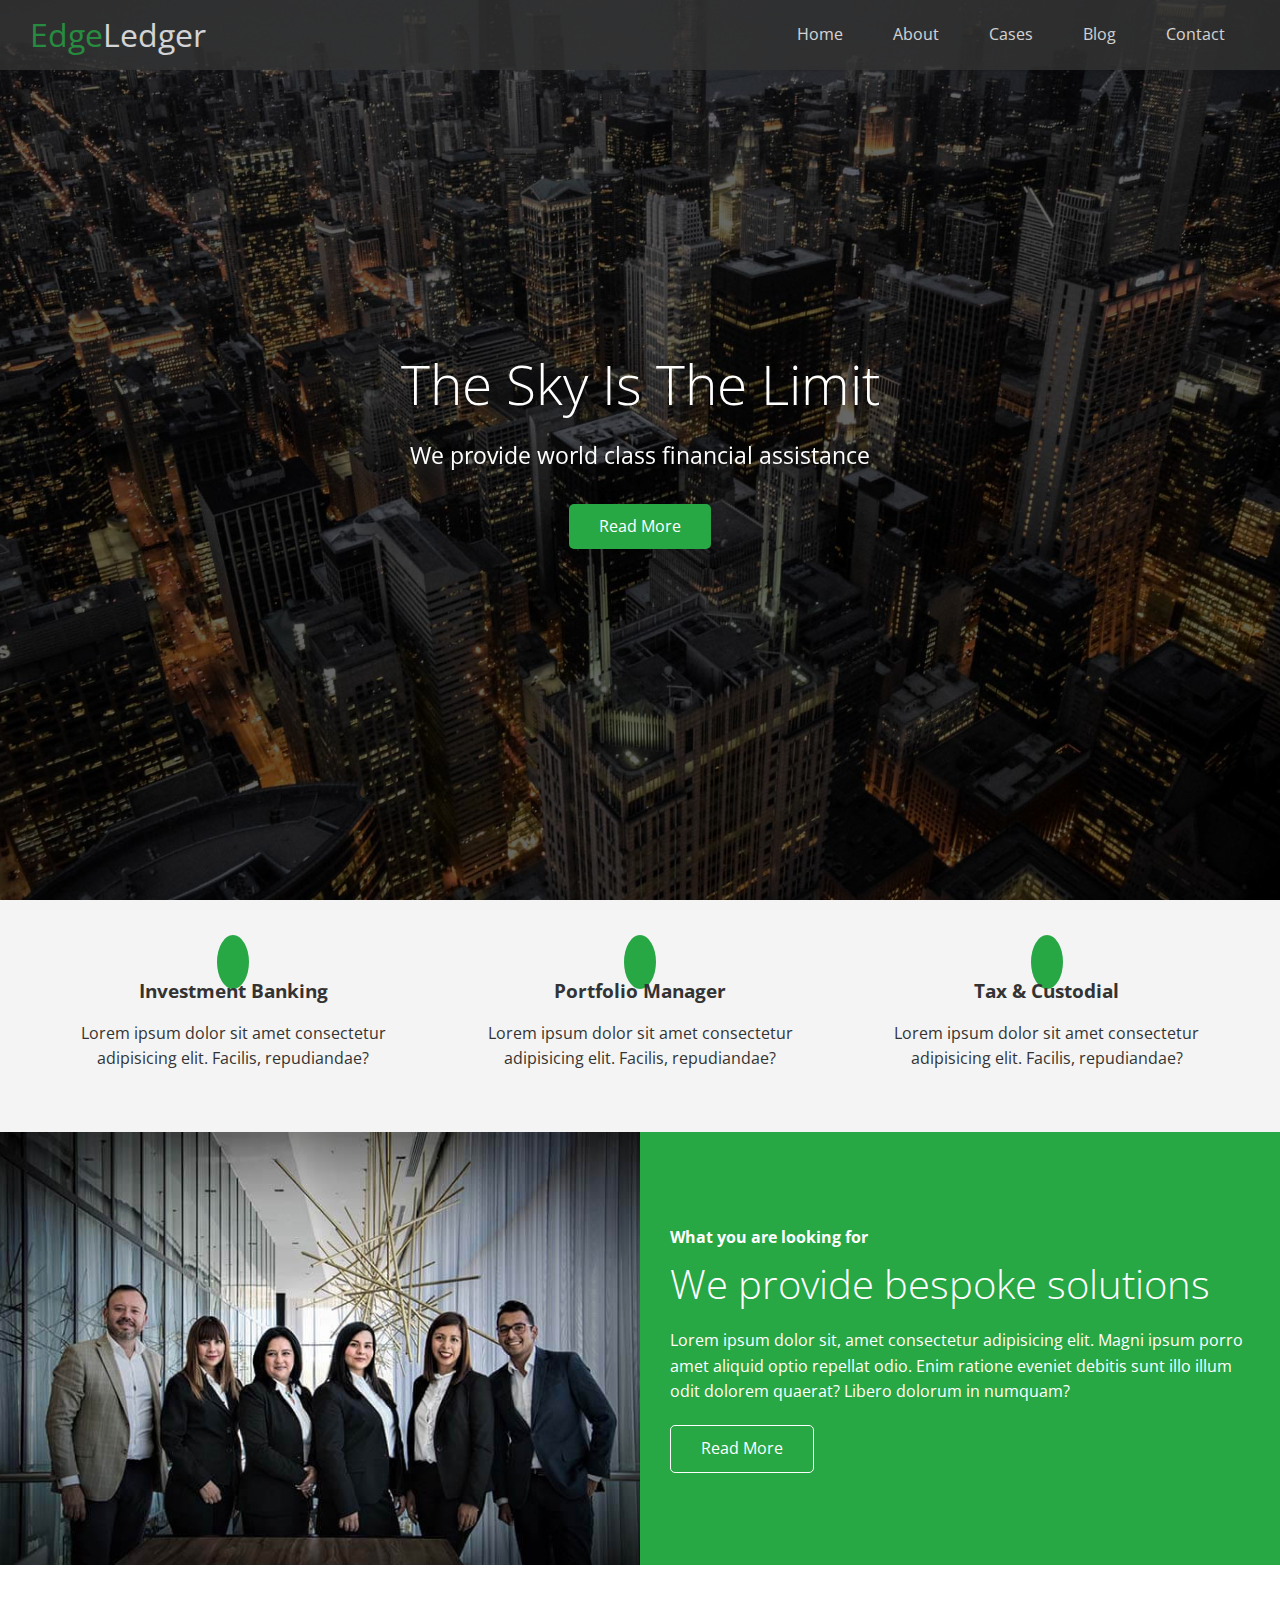
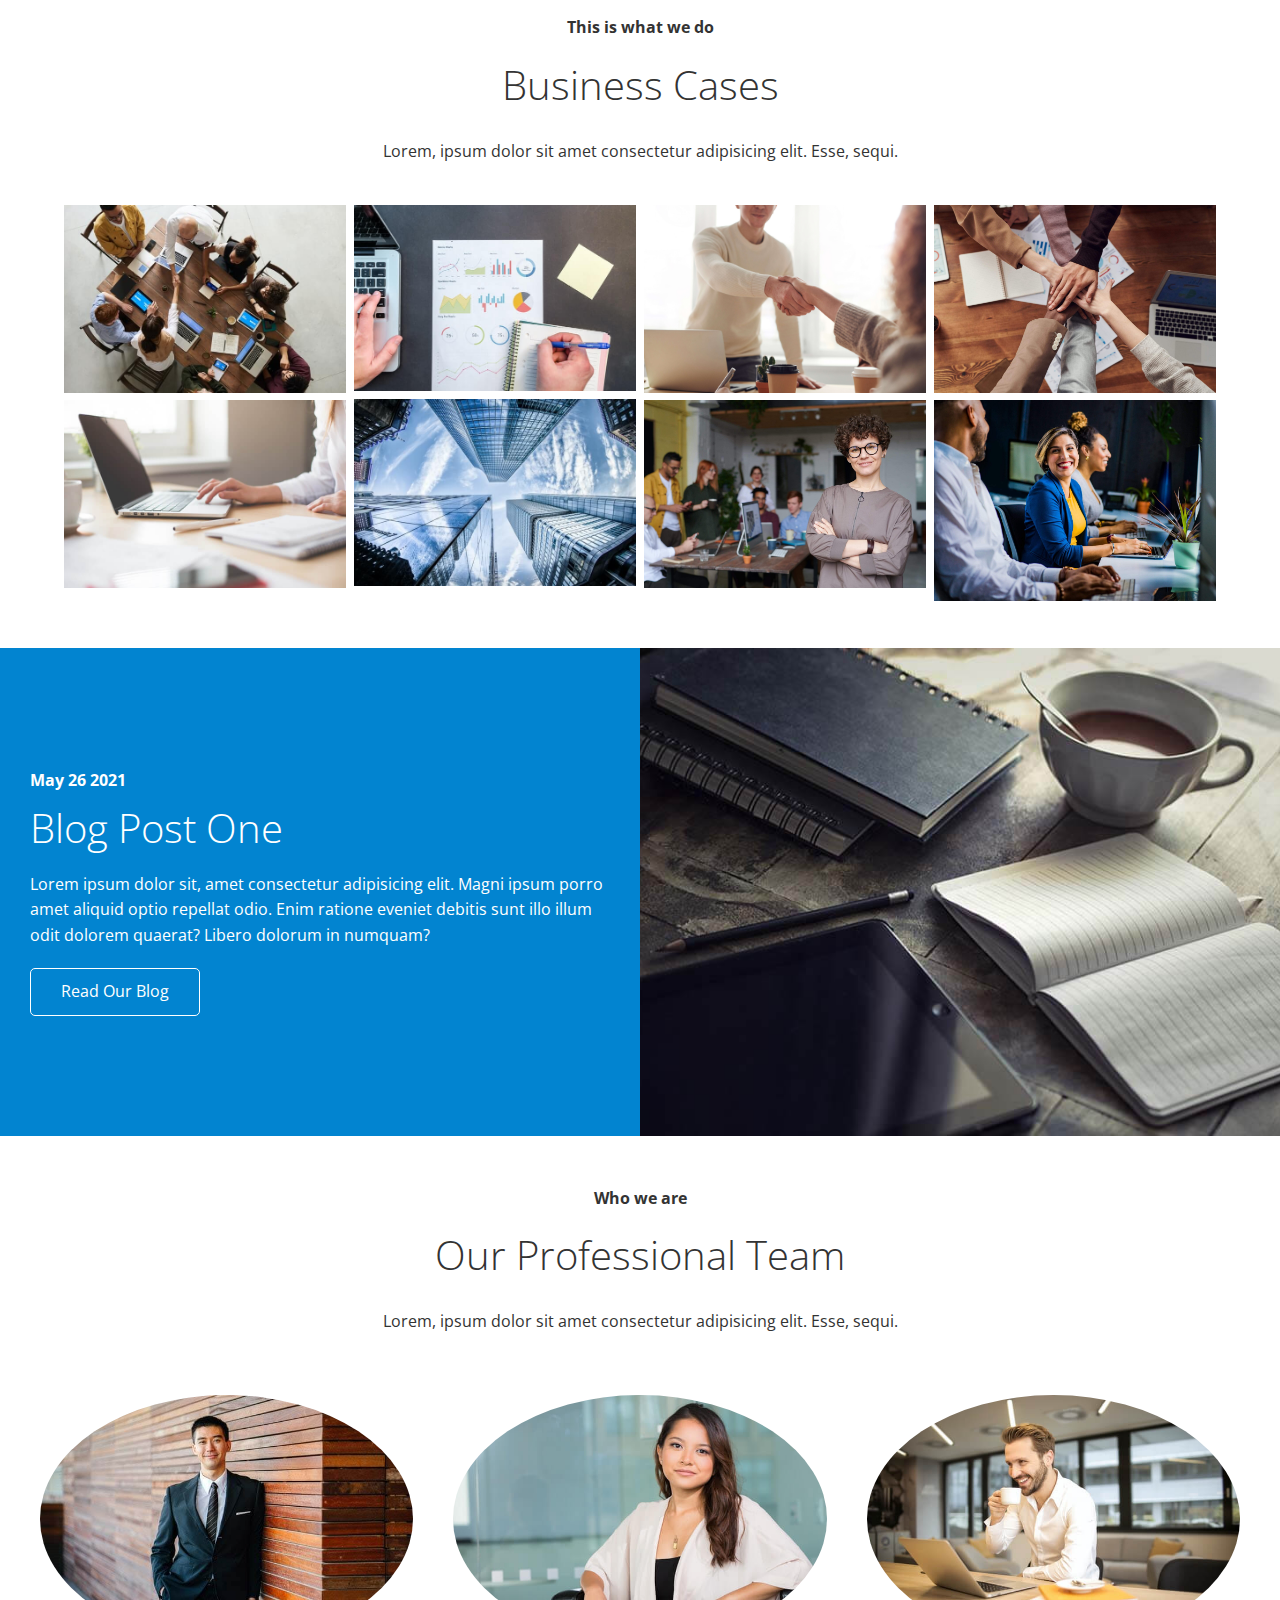
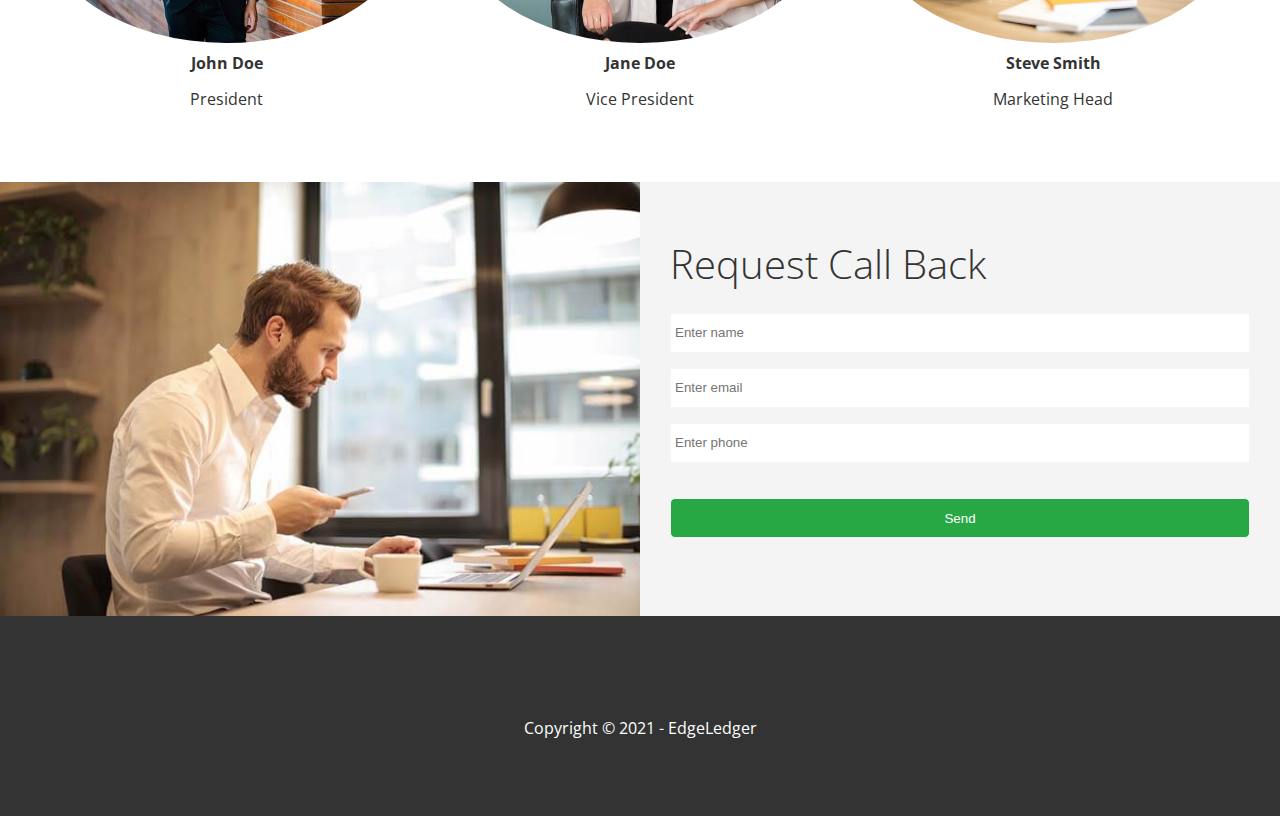
<file: index.html>
<!DOCTYPE html>
<html lang="en">
<head>
    <meta charset="UTF-8">
    <meta http-equiv="X-UA-Compatible" content="IE=edge">
    <meta name="viewport" content="width=device-width, initial-scale=1.0">
    <link rel="shortcut icon" type="image/x-icon" href="/favicon.ico">
    <link rel="stylesheet" href="https://cdnjs.cloudflare.com/ajax/libs/font-awesome/5.15.3/css/all.min.css" integrity="sha512-iBBXm8fW90+nuLcSKlbmrPcLa0OT92xO1BIsZ+ywDWZCvqsWgccV3gFoRBv0z+8dLJgyAHIhR35VZc2oM/gI1w==" crossorigin="anonymous" referrerpolicy="no-referrer" />
    <link rel="stylesheet" href="css/utilities.css">
    <link rel="stylesheet" href="css/style.css">
    <title>Welcome To Edgeledger</title>

</head>
<body id="home">
    <header class="hero">
        <div id="navbar" class="navbar">
            <h1 class="logo">
                <span class="text-primary"><i class="fas fa-book-open"></i> Edge</span>Ledger
            </h1>
            <nav>
                <ul>
                    <li><a href="#home">Home</a></li>
                    <li><a href="#about">About</a></li>
                    <li><a href="#cases">Cases</a></li>
                    <li><a href="#blog">Blog</a></li>
                    <li><a href="#contact">Contact</a></li>
                </ul>
            </nav>
        </div>

        <div class="content">
            <h1>The Sky Is The Limit</h1>
            <p>We provide world class financial assistance</p>
            <a href="#about" class="btn"><i class="fas fa-chevron-right"></i>Read More</a>
        </div>
    </header>

    <main>

        <!-- About -->
        <section id="about" class="icons bg-light">
         <div class="flex-items">
             <div>
             <i class="fas fa-university fa-2x"></i>
               <div>
                   <h3>Investment Banking</h3>
                   <p>Lorem ipsum dolor sit amet consectetur adipisicing elit. Facilis, repudiandae?</p>
               </div>
             </div>
             <div>
             <i class="fas fa-book-reader fa-2x"></i>
               <div>
                   <h3>Portfolio Manager</h3>
                   <p>Lorem ipsum dolor sit amet consectetur adipisicing elit. Facilis, repudiandae?</p>
               </div>
             </div>
             <div>
             <i class="fas fa-pencil-alt fa-2x"></i>
               <div>
                   <h3>Tax & Custodial</h3>
                   <p>Lorem ipsum dolor sit amet consectetur adipisicing elit. Facilis, repudiandae?</p>
               </div>
             </div>
        </div>
        </section>

        <!-- About: Solutions -->
        <section class="solutions flex-columns">
            <div class="row">
                <div class="column">
                    <div class="column-1">
                        <img src="images/home/people.jpg" alt="">
                    </div>
                </div>
                <div class="column">
                    <div class="column-2 bg-primary">
                        <h4>What you are looking for</h4>
                        <h2>We provide bespoke solutions</h2>
                        <p>Lorem ipsum dolor sit, amet consectetur adipisicing elit. 
                            Magni ipsum porro amet aliquid optio repellat odio. 
                            Enim ratione eveniet debitis sunt illo illum odit dolorem quaerat? 
                            Libero dolorum in numquam?
                        </p>
                        <a href="#" class="btn btn-outline">
                        <i class="fas fa-chevron"></i> 
                        Read More
                        </a>
                    </div>
                </div>
            </div>
        </section>

        <!-- Cases -->

        <section id="cases" class="cases flex-grid section-padding">
            <header class="section-header">
                <h4>
                    This is what we do
                </h4>
                <h2>Business Cases</h2>
                <p>Lorem, ipsum dolor sit amet consectetur adipisicing elit. Esse, sequi.</p>
            </header>
            <div class="row">
                <div class="column">
                    <img src="images/cases/cases1.jpg" alt="">
                    <img src="images/cases/cases2.jpg" alt="">
                </div>
                <div class="column">
                    <img src="images/cases/cases3.jpg" alt="">
                    <img src="images/cases/cases4.jpg" alt="">
                </div>
                <div class="column">
                    <img src="images/cases/cases5.jpg" alt="">
                    <img src="images/cases/cases6.jpg" alt="">
                </div>
                <div class="column">
                    <img src="images/cases/cases7.jpg" alt="">
                    <img src="images/cases/cases8.jpg" alt="">
                </div>
            </div>
        </section>

        <!-- Blog -->
        <section id="blog" class="blog flex-columns flex-reverse">
            <div class="row">
                <div class="column">
                    <div class="column-1">
                        <img src="images/home/blog.jpg" alt="">
                    </div>
                </div>
                <div class="column">
                    <div class="column-2 bg-secondary">
                        <h4>May 26 2021</h4>
                        <h2>Blog Post One</h2>
                        <p>Lorem ipsum dolor sit, amet consectetur adipisicing elit. 
                            Magni ipsum porro amet aliquid optio repellat odio. 
                            Enim ratione eveniet debitis sunt illo illum odit dolorem quaerat? 
                            Libero dolorum in numquam?
                        </p>
                        <a href="blog.html" class="btn btn-outline">
                        <i class="fas fa-chevron"></i> 
                        Read Our Blog
                        </a>
                    </div>
                </div>
            </div>
        </section>

        <!-- Teams -->
        <section id="team" class="team section-padding">
            <header class="section-header">
                <h4>
                    Who we are
                </h4>
                <h2>Our Professional Team</h2>
                <p>Lorem, ipsum dolor sit amet consectetur adipisicing elit. Esse, sequi.</p>
            </header>
            <div class="flex-items">
                <div>
                    <img src="images/team/person1.jpg" alt="">
                    <h4>John Doe</h4>
                    <p>President</p>
                </div>
                <div>
                    <img src="images/team/person2.jpg" alt="">
                    <h4>Jane Doe</h4>
                    <p>Vice President</p>
                </div>
                <div>
                    <img src="images/team/person3.jpg" alt="">
                    <h4>Steve Smith</h4>
                    <p>Marketing Head</p>
                </div>
            </div>
        </section>

        <!-- Contact -->
        <section id="contact" class="contact flex-columns">
            <div class="row">
                <div class="column">
                    <div class="column-1">
                        <img src="images/home/contact.jpg" alt="">
                    </div>
                </div>
                <div class="column">
                    <div class="column-2 bg-light">
                        <h2>Request Call Back</h2>
                        <form action="" class="callback-form">
                            <div class="form-control">
                                <label for="name"></label>
                                <input type="text" name="name" id="name" placeholder="Enter name">
                            </div>
                            <div class="form-control">
                                <label for="email"></label>
                                <input type="email" name="email" id="email" placeholder="Enter email">
                            </div>
                            <div class="form-control">
                                <label for="phone"></label>
                                <input type="text" name="phone" id="phone" placeholder="Enter phone">
                            </div>
                            <input type="submit" value="Send" id="submit" class="btn">
                        </form>
                    </div>
                </div>
            </div>
        </section>
    </main>

    <footer class="footer bg-dark">
        <div class="social">
            <a href="#"><i class="fab fa-facebook fa-2x"></i></a>
            <a href="#"><i class="fab fa-twitter fa-2x"></i></a>
            <a href="#"><i class="fab fa-youtube fa-2x"></i></a>
            <a href="#"><i class="fab fa-linkedin fa-2x"></i></a>
        </div>
        <p>Copyright &copy; 2021 - EdgeLedger</p>
    </footer>
</body>
</html>
</file>
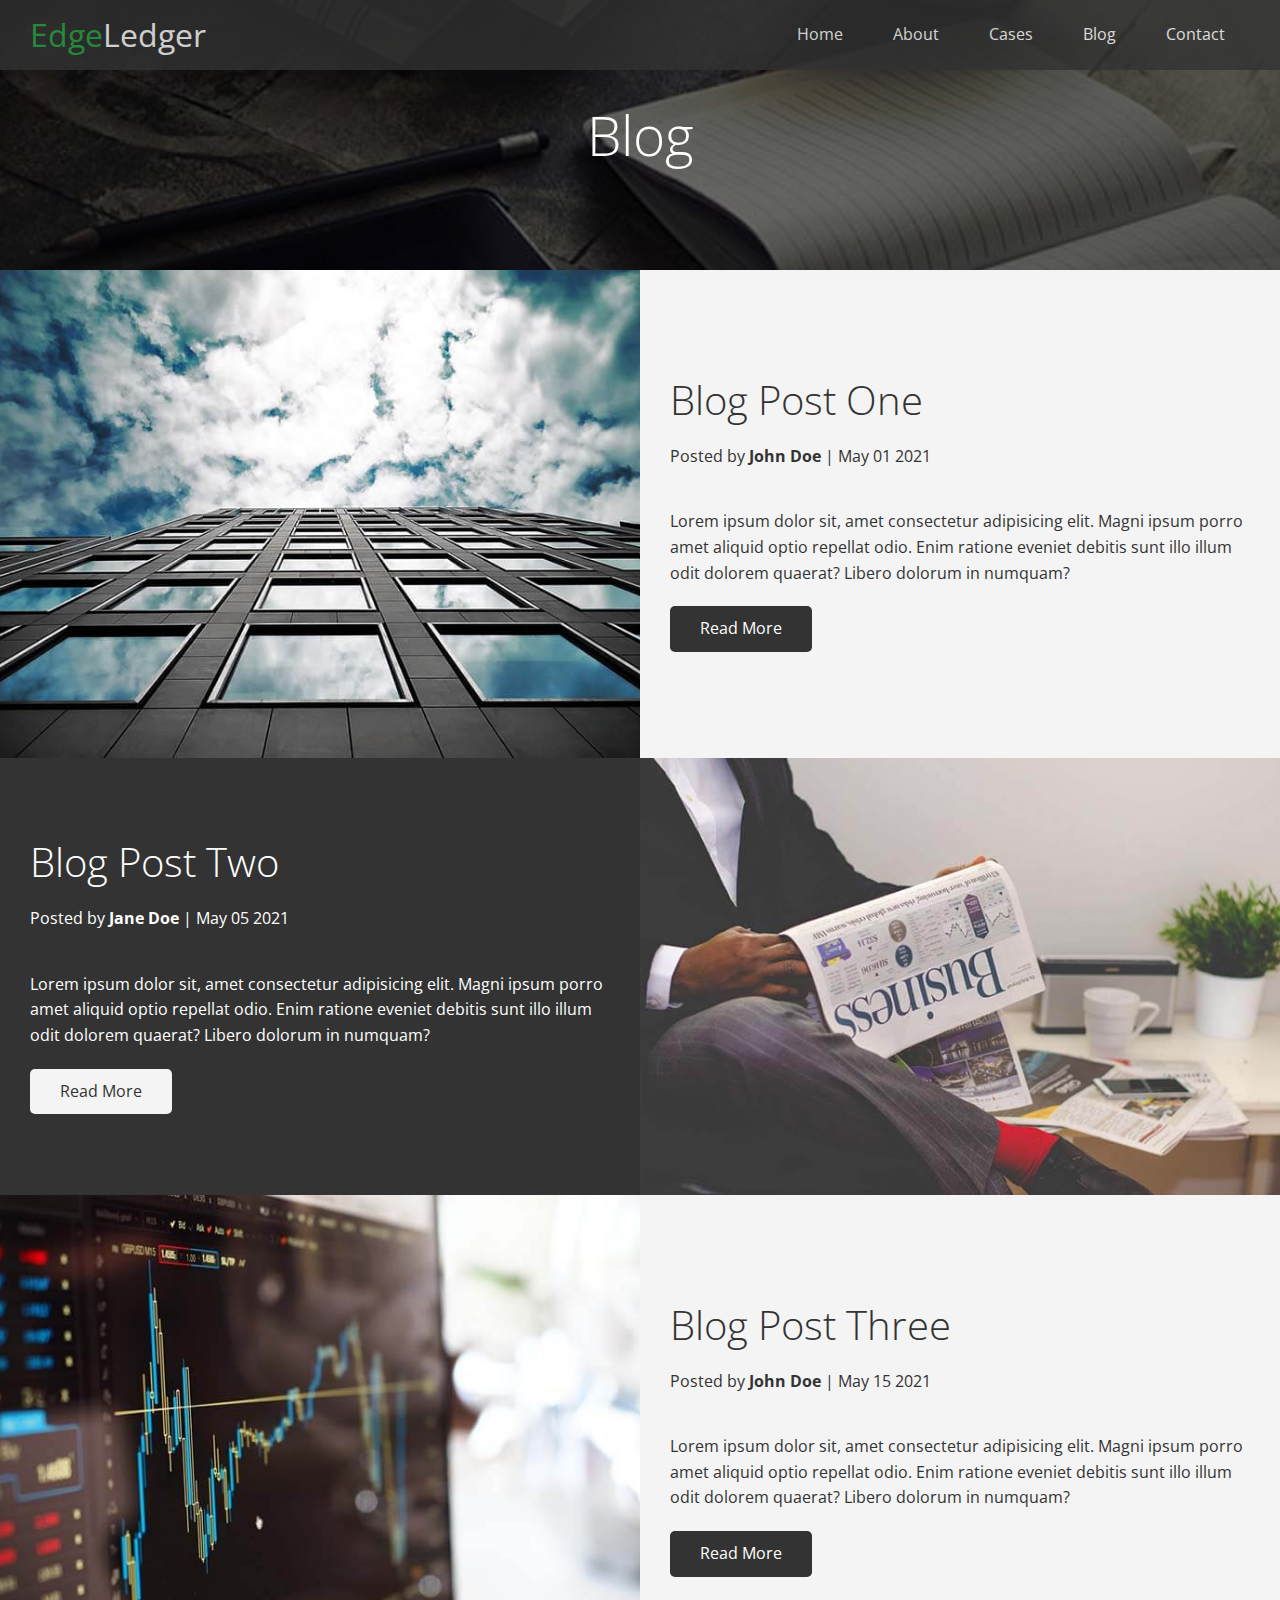
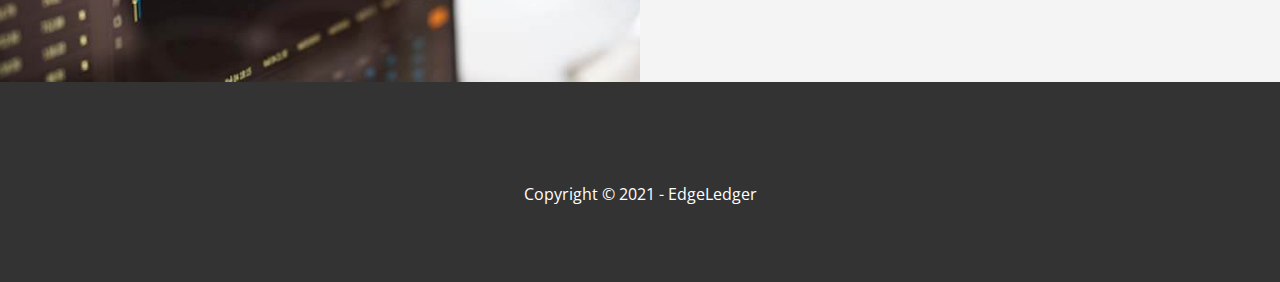
<file: blog.html>
<!DOCTYPE html>
<html lang="en">
<head>
    <meta charset="UTF-8">
    <meta http-equiv="X-UA-Compatible" content="IE=edge">
    <meta name="viewport" content="width=device-width, initial-scale=1.0">
    <link rel="stylesheet" href="https://cdnjs.cloudflare.com/ajax/libs/font-awesome/5.15.3/css/all.min.css" integrity="sha512-iBBXm8fW90+nuLcSKlbmrPcLa0OT92xO1BIsZ+ywDWZCvqsWgccV3gFoRBv0z+8dLJgyAHIhR35VZc2oM/gI1w==" crossorigin="anonymous" referrerpolicy="no-referrer" />
    <link rel="stylesheet" href="css/utilities.css">
    <link rel="stylesheet" href="css/style.css">
    <title>Read Our Blog</title>

</head>
<body id="home">
    <header class="hero blog">
        <div id="navbar" class="navbar">
            <h1 class="logo">
                <span class="text-primary"><i class="fas fa-book-open"></i> Edge</span>Ledger
            </h1>
            <nav>
                <ul>
                    <li><a href="index.html">Home</a></li>
                    <li><a href="index.html#about">About</a></li>
                    <li><a href="index.html#cases">Cases</a></li>
                    <li><a href="index.html#blog">Blog</a></li>
                    <li><a href="index.html#contact">Contact</a></li>
                </ul>
            </nav>
        </div>

        <div class="content">
            <h1>Blog</h1>
        </div>
    </header>

    <main>
        <article class="flex-columns">
            <div class="row">
                <div class="column">
                    <div class="column-1">
                        <img src="images/blog/blog1.jpg" alt="">
                    </div>
                </div>
                <div class="column">
                    <div class="column-2 bg-light">
                        <h2>Blog Post One</h2>
                        <p class="meta">
                            <i class="fas fa-user"></i> Posted by <strong>John Doe</strong> | May 01 2021                        </p>
                        <p>Lorem ipsum dolor sit, amet consectetur adipisicing elit. 
                            Magni ipsum porro amet aliquid optio repellat odio. 
                            Enim ratione eveniet debitis sunt illo illum odit dolorem quaerat? 
                            Libero dolorum in numquam?
                        </p>
                        <a href="post.html" class="btn btn-dark">
                        <i class="fas fa-chevron"></i> 
                        Read More
                        </a>
                    </div>
                </div>
            </div>
        </article>

        <article class="flex-columns flex-reverse">
            <div class="row">
                <div class="column">
                    <div class="column-1">
                        <img src="images/blog/blog2.jpg" alt="">
                    </div>
                </div>
                <div class="column">
                    <div class="column-2 bg-dark">
                        <h2>Blog Post Two</h2>
                        <p class="meta">
                            <i class="fas fa-user"></i> Posted by <strong>Jane Doe</strong> | May 05 2021                        </p>
                        <p>Lorem ipsum dolor sit, amet consectetur adipisicing elit. 
                            Magni ipsum porro amet aliquid optio repellat odio. 
                            Enim ratione eveniet debitis sunt illo illum odit dolorem quaerat? 
                            Libero dolorum in numquam?
                        </p>
                        <a href="post.html" class="btn btn-light">
                        <i class="fas fa-chevron"></i> 
                        Read More
                        </a>
                    </div>
                </div>
            </div>
        </article>

        <article class="flex-columns">
            <div class="row">
                <div class="column">
                    <div class="column-1">
                        <img src="images/blog/blog3.jpg" alt="">
                    </div>
                </div>
                <div class="column">
                    <div class="column-2 bg-light">
                        <h2>Blog Post Three</h2>
                        <p class="meta">
                            <i class="fas fa-user"></i> Posted by <strong>John Doe</strong> | May 15 2021                        </p>
                        <p>Lorem ipsum dolor sit, amet consectetur adipisicing elit. 
                            Magni ipsum porro amet aliquid optio repellat odio. 
                            Enim ratione eveniet debitis sunt illo illum odit dolorem quaerat? 
                            Libero dolorum in numquam?
                        </p>
                        <a href="post.html" class="btn btn-dark">
                        <i class="fas fa-chevron"></i> 
                        Read More
                        </a>
                    </div>
                </div>
            </div>
        </article>
    </main>

    <footer class="footer bg-dark">
        <div class="social">
            <a href="#"><i class="fab fa-facebook fa-2x"></i></a>
            <a href="#"><i class="fab fa-twitter fa-2x"></i></a>
            <a href="#"><i class="fab fa-youtube fa-2x"></i></a>
            <a href="#"><i class="fab fa-linkedin fa-2x"></i></a>
        </div>
        <p>Copyright &copy; 2021 - EdgeLedger</p>
    </footer>
</body>
</html>
</file>
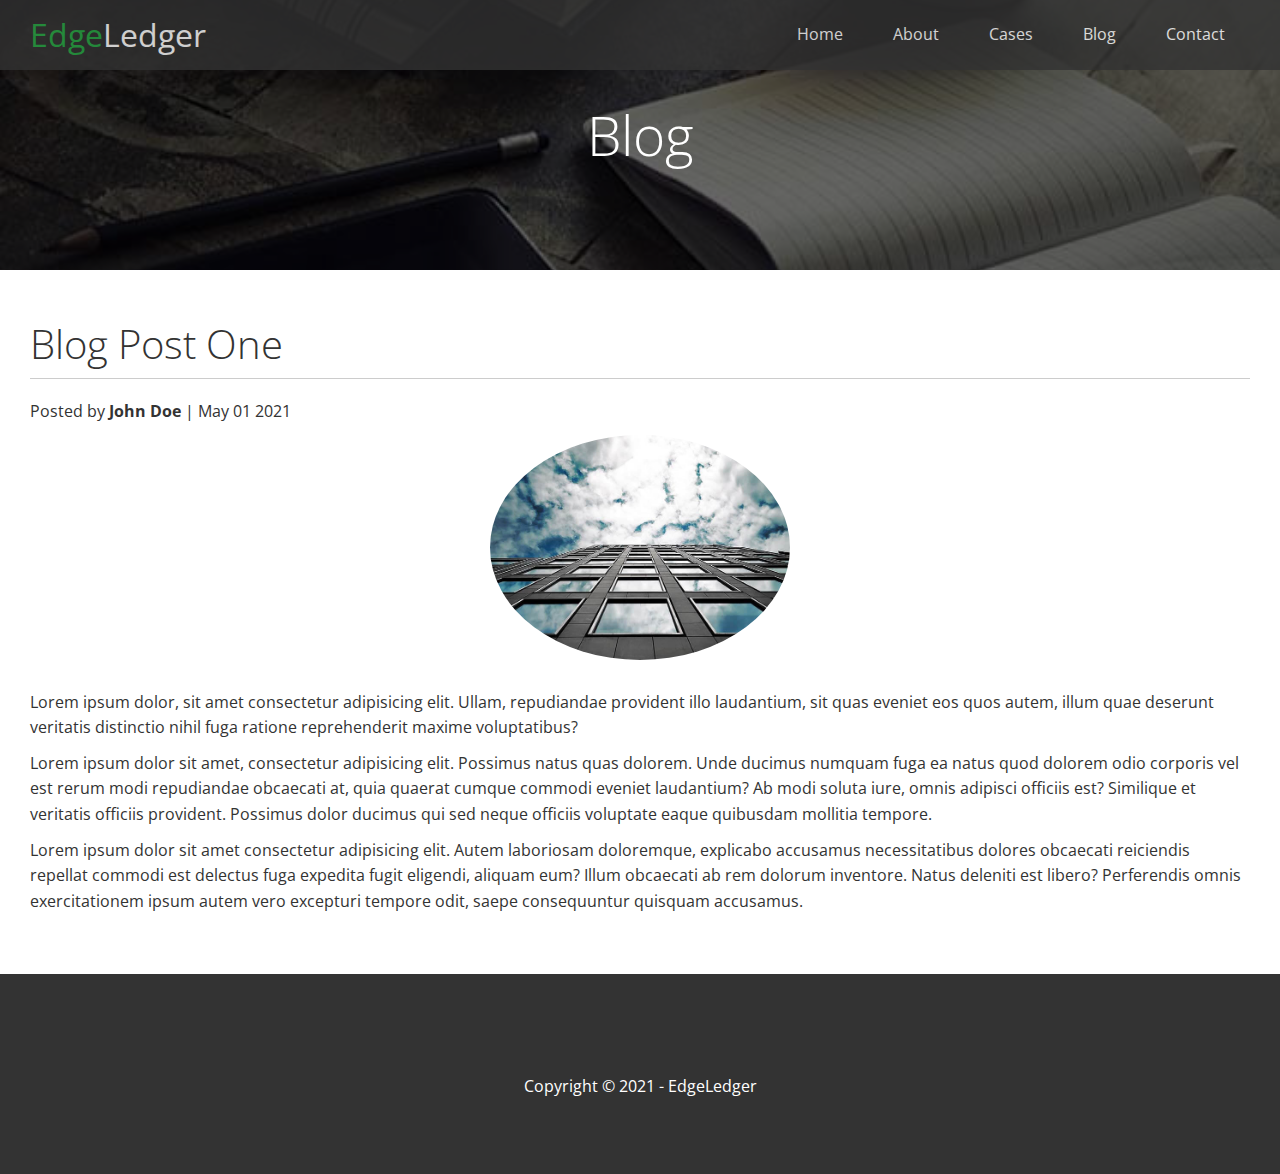
<file: post.html>
<!DOCTYPE html>
<html lang="en">
<head>
    <meta charset="UTF-8">
    <meta http-equiv="X-UA-Compatible" content="IE=edge">
    <meta name="viewport" content="width=device-width, initial-scale=1.0">
    <link rel="stylesheet" href="https://cdnjs.cloudflare.com/ajax/libs/font-awesome/5.15.3/css/all.min.css" integrity="sha512-iBBXm8fW90+nuLcSKlbmrPcLa0OT92xO1BIsZ+ywDWZCvqsWgccV3gFoRBv0z+8dLJgyAHIhR35VZc2oM/gI1w==" crossorigin="anonymous" referrerpolicy="no-referrer" />
    <link rel="stylesheet" href="css/utilities.css">
    <link rel="stylesheet" href="css/style.css">
    <title>Post One</title>

</head>
<body id="home">
    <header class="hero blog">
        <div id="navbar" class="navbar">
            <h1 class="logo">
                <span class="text-primary"><i class="fas fa-book-open"></i> Edge</span>Ledger
            </h1>
            <nav>
                <ul>
                    <li><a href="index.html">Home</a></li>
                    <li><a href="index.html#about">About</a></li>
                    <li><a href="index.html#cases">Cases</a></li>
                    <li><a href="index.html#blog">Blog</a></li>
                    <li><a href="index.html#contact">Contact</a></li>
                </ul>
            </nav>
        </div>

        <div class="content">
            <h1>Blog</h1>
        </div>
    </header>

    <main>
       <section class="post">
           <h2>Blog Post One</h2>
           <p class="meta">
            <i class="fas fa-user"></i> Posted by <strong>John Doe</strong> | May 01 2021 </p>
            <img src="images/blog/blog1.jpg" alt="">
            <p>Lorem ipsum dolor, sit amet consectetur adipisicing elit. 
                Ullam, repudiandae provident illo laudantium, sit quas eveniet eos quos autem, 
                illum quae deserunt veritatis distinctio nihil fuga ratione reprehenderit maxime voluptatibus?</p>
                <p>
                    Lorem ipsum dolor sit amet, consectetur adipisicing elit. 
                    Possimus natus quas dolorem. 
                    Unde ducimus numquam fuga ea natus quod dolorem odio corporis vel est rerum modi 
                    repudiandae obcaecati at, quia quaerat cumque commodi eveniet laudantium? 
                    Ab modi soluta iure, omnis adipisci officiis est? 
                    Similique et veritatis officiis provident. 
                    Possimus dolor ducimus qui sed neque officiis voluptate eaque quibusdam mollitia tempore.
                </p>
                <p>Lorem ipsum dolor sit amet consectetur adipisicing elit. 
                    Autem laboriosam doloremque, 
                    explicabo accusamus necessitatibus dolores obcaecati reiciendis repellat 
                    commodi est delectus fuga expedita fugit eligendi, aliquam eum? 
                    Illum obcaecati ab rem dolorum inventore. Natus deleniti est libero? 
                    Perferendis omnis exercitationem ipsum autem vero excepturi tempore odit, 
                    saepe consequuntur quisquam accusamus.</p>
       </section>
    </main>

    <footer class="footer bg-dark">
        <div class="social">
            <a href="#"><i class="fab fa-facebook fa-2x"></i></a>
            <a href="#"><i class="fab fa-twitter fa-2x"></i></a>
            <a href="#"><i class="fab fa-youtube fa-2x"></i></a>
            <a href="#"><i class="fab fa-linkedin fa-2x"></i></a>
        </div>
        <p>Copyright &copy; 2021 - EdgeLedger</p>
    </footer>
</body>
</html>
</file>
<file: css/utilities.css>
/* Text colors */
.text-primary {
    color: #28a745;
}

.text-secondary {
    color: #0284d0;
}

.btn {
    cursor: pointer;
    display: inline-block;
    padding: 10px 30px;
    color: #fff;
    background-color: #28a745;
    border: none;
    border-radius: 5px;
}

.btn:hover {
    opacity: 0.8;
}

.btn-primary, .bg-primary {
    background: #28a745;
    color: #fff;
}

.btn-secondary, .bg-secondary {
    background: #0284d0;
    color: #fff;
}

.btn-dark, .bg-dark {
    background: #333;
    color: #fff;
}

.btn-light, .bg-light {
    background: #f4f4f4;
    color: #333;
}

.btn-outline {
    background: transparent;
    border: 1px solid #fff;
}

.flex-items {
    display: flex;
    text-align: center;
    justify-content: center;
    height: 100%;
}

.flex-items > div {
    padding: 20px;
}

/* Flex Columns */
.flex-columns.flex-reverse .row{
         flex-direction: row-reverse;
}

.flex-columns .row {
    display: flex;
    flex-direction: row;
    flex-wrap: wrap;
    width: 100%;
}

.flex-columns .column {
    display: flex;
    flex-direction: column;
    flex-basis: 100%;
    flex: 1;
}

.flex-columns .column .column-1 ,
.flex-columns .column .column-2 {
    height: 100%;
}

.flex-columns img {
    width: 100%;
    height: 100%;
    object-fit: cover;
}

.flex-columns .column-2 {
     display: flex;
     flex-direction: column;
     align-items: flex-start;
     justify-content: center;
     padding: 30px;
}

.flex-columns h2 {
    font-size: 40px;
    font-weight: 100;
}

.flex-columns h4 {
    margin-bottom: 10px;
}

.flex-columns p {
    margin: 20px 0;
}

/* Section header */
.section-header {
    padding: 30px;
    display: flex;
    flex-direction: column;
    align-items: center;
    justify-content: center;
    text-align: center;
}

.section-header h2{
    font-size: 40px;
    margin: 20px 0;
}

.section-padding{
    padding: 20px 20px 40px;
}


/* Flex grid */
.flex-grid .row {
    display: flex;
    flex-wrap: wrap;
    padding: 0 40px;
}

.flex-grid .column {
     flex: 25%;
     max-width: 25%;
     padding: 0 4px;
}
</file>
<file: css/style.css>
@import url('https://fonts.googleapis.com/css2?family=Open+Sans:wght@300;400&display=swap');

* {
    box-sizing: border-box;
    padding: 0;
    margin: 0;
}

body {
       font-family: 'Open Sans', sans-serif;
       background: #fff;
       color: #333;
       line-height: 1.6;
}

ul {
    list-style: none;
}

a {
    color: #333;
    text-decoration: none;
}

h1, h2 {
    font-weight: 300;
    line-height: 1.2;
}

p {
    margin: 10px 0;
}

img{
    width: 100%;
}

/* Navbar */
.navbar{
    display: flex;
    align-items: center;
    justify-content: space-between;
    background-color: #333;
    color: #fff;
    opacity: 0.8;
    width: 100%;
    height: 70px;
    position: fixed;
    top: 0px;
    padding: 0 30px;
}

.navbar a {
    color: #fff;
    padding: 10px 20px;
    margin: 0 5px;
}


.navbar ul{
    display: flex;

}

.navbar a:hover{
    border-bottom: #28a745 2px solid;
}

.navbar .logo{
    font-weight: 400;
}

/* Header */
.hero {
    background: url('../images/home/showcase.jpg') no-repeat center center/cover;
    height: 100vh;
    position: relative;
    color: #fff;
}

.hero .content {
    display: flex;
    flex-direction: column;
    align-items: center;
    justify-content: center;
    text-align: center;
    height: 100%;
    padding:  0 20px;
}

.hero .content h1{
    font-size: 55px;
}

.hero .content p {
    font-size: 23px;
    max-width: 600px;
    margin: 20px 0 30px;
}

.hero::before {
    content: '';
    position: absolute;
    top: 0;
    left: 0;
    width: 100%;
    height: 100%;
    background: rgba(0, 0, 0, 0.6);
}

.hero *{
    z-index: 10;
}

.hero.blog {
    background: url('../images/home/blog.jpg') no-repeat center center/cover;
    height: 30vh;
}

.hero.blog h2{
    margin-top: 20px;
}

/* Icons */
.icons {
    padding: 30px;
}

.icons h3 {
    font-weight: bold;
    margin-bottom: 15px;
}

.icons i {
    background-color: #28a745;
    color: #fff;
    padding: 1rem;
    border-radius: 50%;
    margin-bottom: 15px;
}

.cases img:hover {
    opacity: 0.7;
}

.team img{
    border-radius: 50%;
}

/* call back form */
.callback-form {
    width: 100%;
    padding: 20px 0;

}

.callback-form label{
    display: block;
    margin-bottom: 5px;
}

.callback-form .form-control {
    margin-bottom: 15px;
}

.callback-form input{
    width: 100%;
    padding: 4px;
    height: 40px;
    border: #f5f5f5 1px solid;
}

.callback-form input:focus{
    outline-color: #28a745;
}

.callback-form .btn {
    padding: 12px 0;
    margin-top: 20px;
}


/* Post */
.post {
    padding: 50px 30px;
}

.post h2 {
    font-size: 40px;
    margin-bottom: 20px;
    padding-bottom: 10px;
    border-bottom: #ccc solid 1px;
}

.post.meta {
    margin-bottom: 30px;
}

.post img {
    width: 300px;
    border-radius: 50%;
    display: block;
    margin: 0 auto 30px;
}

/* footer */
.footer {
    display: flex;
    flex-direction: column;
    align-items: center;
    justify-content: center;
    text-align: center;
    height: 200px;
}

.footer a{
    color: #fff;
}

.footer a:hover{
    color: #28a745;
}
.footer .social > * {
    margin-right: 30px;
}




/* Mobile */
@media(max-width: 768px) {
    .navbar {
        flex-direction: column;
        height: 120px;
        padding: 20px;
    }

    .navbar a{
        padding: 10px 10px;
        margin: 0 3px;

    }

    .flex-items {
        flex-direction: column;
    }

    .flex-columns .column, .flex-grid .column {
        flex: 100%;
        max-width: 100%;
    }

    .team img {
        width: 70%;
    }
}
</file>
